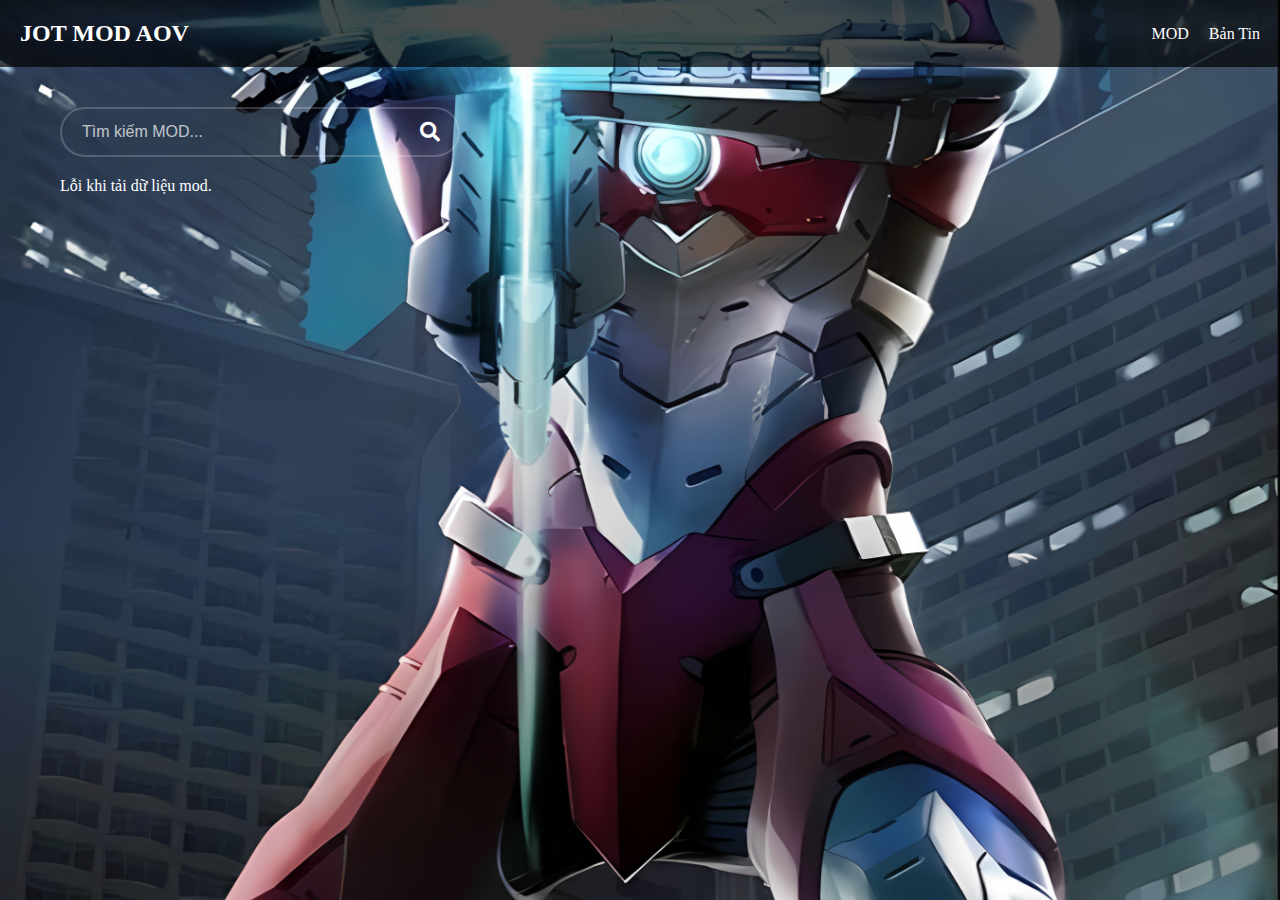
<file: index.html>
<!DOCTYPE html>
<html lang="vi">
<head>
  <meta charset="UTF-8">
  <meta name="viewport" content="width=device-width, initial-scale=1.0">
  <link rel="stylesheet" href="styles.css">
  <link rel="stylesheet" href="https://cdnjs.cloudflare.com/ajax/libs/font-awesome/5.15.4/css/all.min.css">
  <title>JOT MOD AOV</title>
</head>
<body>
  <header>
    <div class="logo">JOT MOD AOV</div>
    <nav>
      <ul class="nav-links">
        <li><a href="#mod" class="active">MOD</a></li>
        <li><a href="#news">Bản Tin</a></li>
      </ul>
    </nav>
  </header>

  <main>
    <section id="mod" class="active-section">
      <div class="input-box">
        <input type="text" id="search-mod" placeholder="Tìm kiếm MOD..." oninput="searchProducts()">
        <i class="fas fa-search"></i>
      </div>
      <div id="product-container"></div>
    </section>

    <section id="news" class="hidden-section">
      <div class="input-box">
        <input type="text" id="search-news" placeholder="Tìm kiếm tin tức..." oninput="searchNews()">
        <i class="fas fa-search"></i>
      </div>
      <div id="news-container"></div>
    </section>
  </main>

  <script>
    // Hàm tìm kiếm MOD
    function searchProducts() {
      const searchTerm = document.getElementById('search-mod').value.toLowerCase();
      const products = document.querySelectorAll('#product-container .product');
      products.forEach(product => {
        const productName = product.querySelector('.name').textContent.toLowerCase();
        if (productName.includes(searchTerm)) {
          product.style.display = 'block';
        } else {
          product.style.display = 'none';
        }
      });
    }

    function searchNews() {
      const searchTerm = document.getElementById('search-news').value.toLowerCase();
      const newsItems = document.querySelectorAll('#news-container .news-item');
      newsItems.forEach(item => {
        const newsTitle = item.querySelector('h3')?.textContent.toLowerCase() || '';
        const newsText = item.querySelector('p')?.textContent.toLowerCase() || '';
        if (newsTitle.includes(searchTerm) || newsText.includes(searchTerm)) {
          item.style.display = 'block';
        } else {
          item.style.display = 'none';
        }
      });
    }
  </script>

  <script src="script.js"></script>
</body>
</html>
</file>
<file: styles.css>
@font-face {
  font-family: 'TF Hursy';
  src: url('https://github.com/ZataMod/JOTMOD/blob/6ad60cb20eda4c63313226fd140bde7a9c559236/font2.otf') format('truetype');
  font-weight: normal;
  font-style: normal;
}
* {
  margin: 0;
  padding: 0;
  box-sizing: border-box;
}

body {
  display: flex;
  flex-direction: column;
  align-items: center;
  min-height: 100vh;
  background: url('bg.jpg') no-repeat center center fixed;
  background-size: cover;
  color: #fff;
  font-family: 'TF Hursy';
}

header {
  width: 100%;
  padding: 20px;
  background: rgba(0, 0, 0, 0.7);
  display: flex;
  justify-content: space-between;
  align-items: center;
}

header .logo {
  font-size: 24px;
  font-weight: 600;
}

header nav ul {
  list-style: none;
  display: flex;
  gap: 20px;
}

header nav ul li a {
  color: #fff;
  text-decoration: none;
  font-size: 16px;
  font-weight: 500;
}

header nav ul li a:hover {
  text-decoration: underline;
}

main {
  width: 100%;
  max-width: 1200px;
  padding: 20px;
}

section {
  display: none;
  margin-top: 20px;
}

section.active-section {
  display: block;
}

.input-box {
  position: relative;
  width: 100%;
  max-width: 400px;
  margin: 20px 0;
}

.input-box input {
  width: 100%;
  height: 50px;
  background: transparent;
  border: 2px solid rgba(255, 255, 255, 0.2);
  border-radius: 40px;
  font-size: 16px;
  color: #fff;
  padding: 10px 20px;
  outline: none;
}

.input-box input::placeholder {
  color: #fff;
  opacity: 0.7;
}

.input-box i {
  position: absolute;
  right: 20px;
  top: 50%;
  transform: translateY(-50%);
  font-size: 20px;
  color: #fff;
}

#product-container, #news-container {
  display: grid;
  grid-template-columns: repeat(auto-fit, minmax(250px, 1fr));
  gap: 20px;
  margin-top: 20px;
}

.product, .news-item {
  background: rgba(255, 255, 255, 0.1);
  border-radius: 10px;
  padding: 20px;
  backdrop-filter: blur(10px);
  border: 1px solid rgba(255, 255, 255, 0.2);
  transition: transform 0.3s ease;
}

.product:hover, .news-item:hover {
  transform: scale(1.05);
}

.product img, .news-item img {
  width: 100%;
  border-radius: 10px;
  margin-bottom: 10px;
}

.product .name, .news-item h3 {
  font-size: 18px;
  margin-bottom: 10px;
}

.news-item p {
  font-size: 14px;
}

.images-container {
  position: relative;
}

.arrow {
  position: absolute;
  top: 50%;
  transform: translateY(-50%);
  background: rgba(0, 0, 0, 0.5);
  color: #fff;
  padding: 10px;
  cursor: pointer;
  border-radius: 50%;
  user-select: none;
}

.arrow-left {
  left: 10px;
}

.arrow-right {
  right: 10px;
}

.product-img {
  display: none;
}

.product-img.active {
  display: block;
}
</file>
